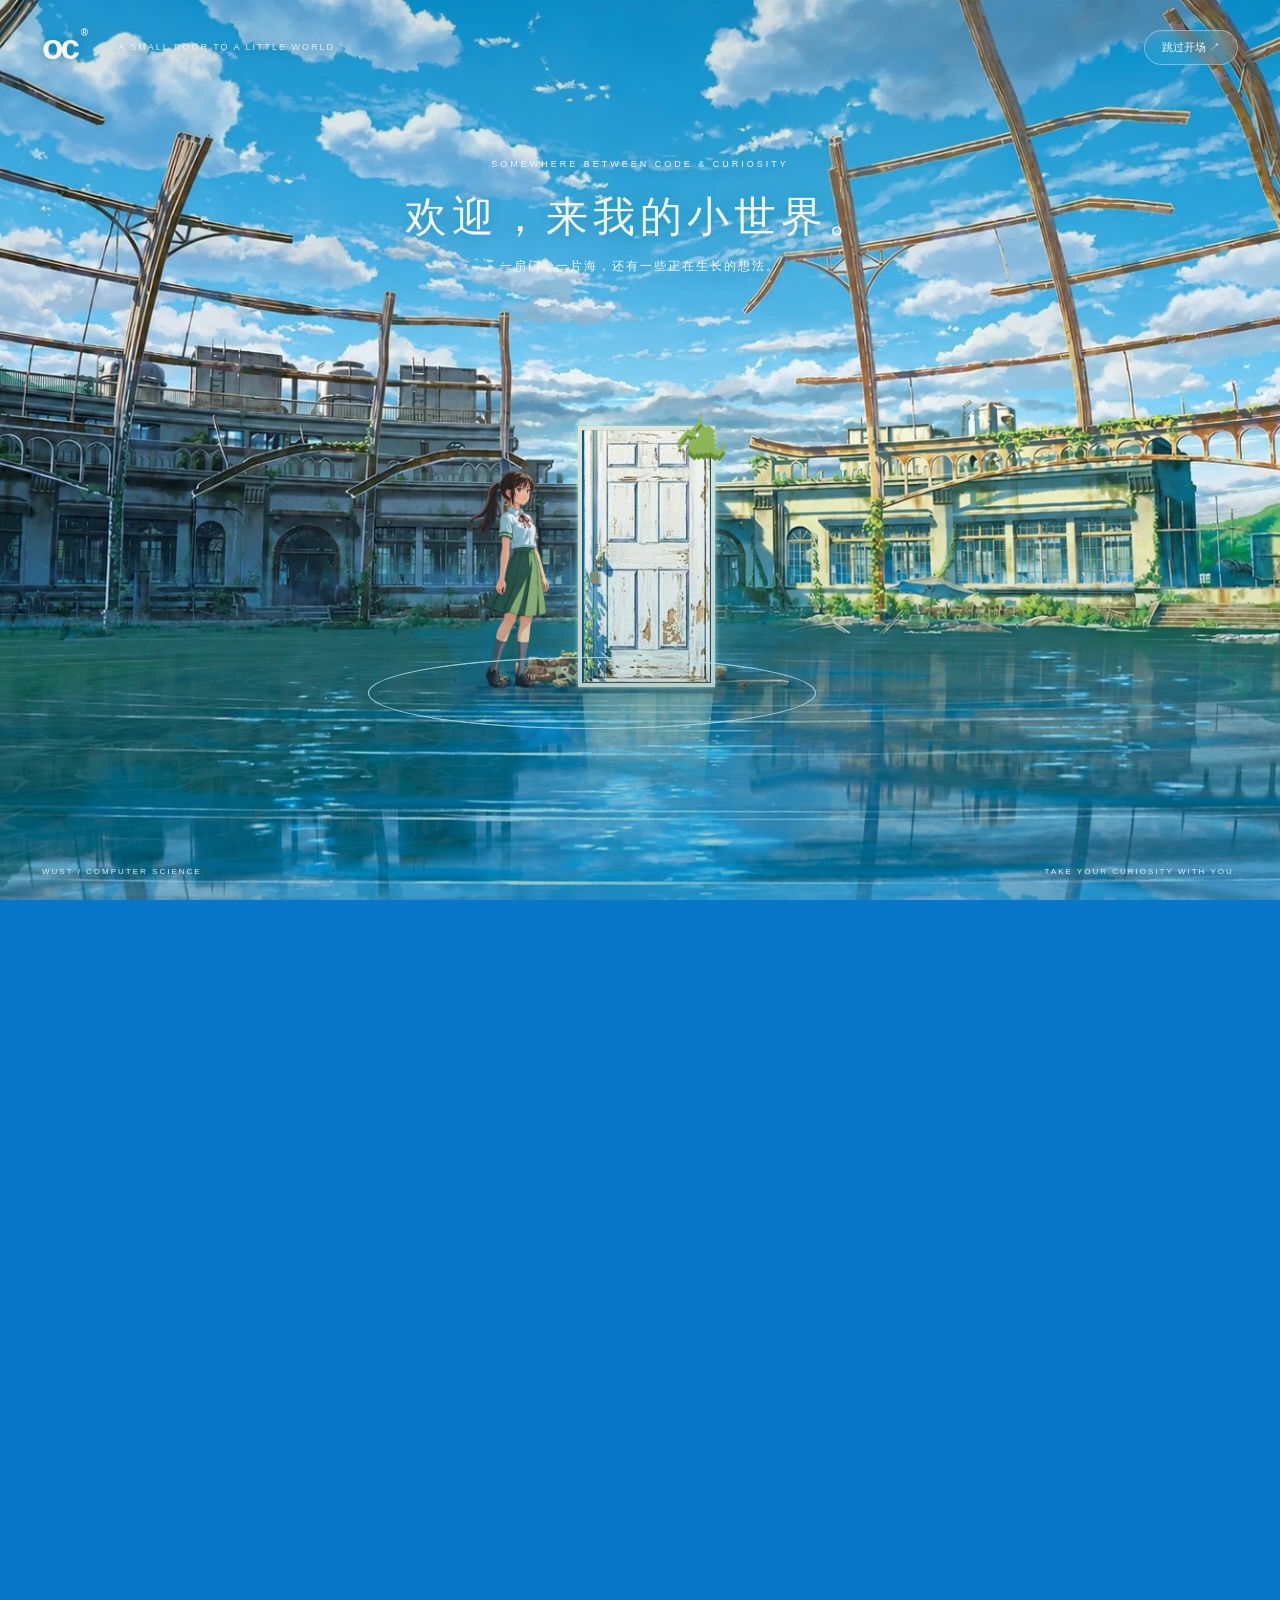
<file: index.html>
<!doctype html>
<html lang="zh-CN">
<head>
  <meta charset="UTF-8">
  <meta name="viewport" content="width=device-width, initial-scale=1">
  <meta http-equiv="refresh" content="0; url=docs/index.html">
  <title>肖光恒 OC · 关于我与我的未来</title>
  <script>location.replace('docs/index.html' + location.search + location.hash);</script>
</head>
<body>
  <p>正在进入肖光恒的个人主页。若未自动跳转，请<a href="docs/index.html">点击进入</a>。</p>
</body>
</html>
</file>
<file: docs/style.css>
:root{--blue:#0876c9;--ink:#eff9ff;--muted:#b4d8f2;--line:rgba(212,239,255,.22);--ease:cubic-bezier(.22,1,.36,1)}
*{box-sizing:border-box}html{scroll-behavior:smooth;scroll-padding-top:40px}body{margin:0;background:var(--blue);color:var(--ink);font-family:'Space Grotesk','Noto Sans SC',sans-serif;-webkit-font-smoothing:antialiased}body.at-gate{overflow:hidden}a{color:inherit;text-decoration:none}button{font:inherit;color:inherit;cursor:pointer}button,a{-webkit-tap-highlight-color:transparent}button:focus-visible,a:focus-visible{outline:2px solid #ffdf91;outline-offset:6px}button{border:0}::selection{background:#ffde9c;color:#075b97}#home{opacity:0;visibility:hidden;transition:opacity 1.1s ease}body.home-ready #home{opacity:1;visibility:visible}.ocean{position:fixed;inset:0 auto 0 0;width:43%;overflow:hidden;background:radial-gradient(ellipse at 20% 25%,#138bd7 0%,#0673c5 48%,#076ec3 100%)}.ocean:after{content:'';position:absolute;inset:0;background:linear-gradient(90deg,transparent 70%,#0876c9);pointer-events:none}#sea{width:100%;height:100%;display:block}.ocean-brand{position:absolute;top:30px;left:48px;z-index:2;font-size:35px;font-weight:600;letter-spacing:-3px}.ocean-brand span,.gate-brand span{font-size:10px;letter-spacing:0;vertical-align:top;margin-left:4px}.ocean-caption{position:absolute;bottom:100px;left:48px;z-index:2;pointer-events:none}.eyebrow{font-size:10px;font-weight:500;letter-spacing:2.3px;line-height:1.7}.ocean-caption p{font-size:clamp(32px,3.2vw,52px);line-height:1.38;letter-spacing:2px;font-weight:500;margin:18px 0 24px}.ocean-coordinate{font-size:9px;letter-spacing:1.5px;opacity:.65}.sea-hint{position:absolute;bottom:32px;left:48px;color:#c7e8fa;font-size:10px;letter-spacing:1px;z-index:2}.hint-dot,.status-dot{display:inline-block;width:5px;height:5px;background:#b3f5de;border-radius:50%;vertical-align:middle;margin-right:9px;box-shadow:0 0 12px #aff1ee}.content{position:relative;margin-left:43%;padding:0 clamp(30px,5vw,84px);background:linear-gradient(120deg,#0876c9,#0877c7 65%,#096fc1)}.topbar{height:100px;display:flex;align-items:center;justify-content:space-between;border-bottom:1px solid var(--line);gap:20px}.topbar nav{display:flex;gap:28px}.topbar nav a{font-size:12px;color:#c0e0f5;transition:color .2s}.topbar nav a:hover,.topbar nav a.active{color:white}.topbar nav a.active:after{content:'';display:block;margin-top:7px;width:14px;height:2px;background:#d3ecff}.text-button{background:none;padding:0;font-size:11px;white-space:nowrap;color:#c0e0f5}.text-button span{margin-left:5px}.text-button:hover{color:#fff}.hero{padding:76px 0 38px;min-height:calc(100svh - 100px);display:flex;flex-direction:column;align-items:flex-start}.hero h1{font-size:clamp(48px,5.7vw,86px);line-height:1.18;letter-spacing:-3px;margin:26px 0 20px;font-weight:600}.hero .name{font-size:1.11em;letter-spacing:-5px}.name-dot{color:#a5e9e3;margin-left:4px}.hero-subtitle{font-size:21px;letter-spacing:1px;margin:0 0 25px}.intro{font-size:13px;line-height:2.15;color:#c1e0f5;margin:0}.tags{display:flex;flex-wrap:wrap;gap:8px;margin:24px 0 30px}.tags span{border:1px solid rgba(227,246,255,.3);border-radius:30px;padding:6px 13px;font-size:10px;letter-spacing:.5px;color:#d0e9f9}.hero-actions{display:flex;align-items:center;gap:24px}.pill-button{display:inline-flex;align-items:center;gap:32px;border-radius:30px;background:#e9f7ff;color:#0965a6;padding:14px 21px;font-size:12px;transition:transform .3s var(--ease),background .3s}.pill-button:hover{background:white;transform:translateY(-3px)}.simple-link{font-size:12px;display:inline-flex;gap:16px;align-items:center;color:#e6f5ff;line-height:1.8}.simple-link:hover span{transform:translate(2px,-2px)}.simple-link span{transition:transform .25s}.scroll-cue{font-size:10px;color:#a9d1ed;letter-spacing:.8px;margin-top:auto;padding-top:45px;display:flex;gap:12px;align-items:center}.scroll-cue span{font-size:18px}.section{padding:64px 0;border-top:1px solid var(--line);scroll-margin-top:20px}.section-heading{display:flex;justify-content:space-between;align-items:center;gap:10px}.tiny{font-size:9px;color:#b2d7f0;letter-spacing:1px}.section h2{font-size:clamp(27px,2.6vw,39px);line-height:1.5;letter-spacing:-.8px;font-weight:500;margin:22px 0 18px}.section-intro{font-size:12px;color:#bddff4;line-height:2}.project{display:block;margin-top:32px;border-radius:10px;overflow:hidden;background:rgba(183,226,255,.07);border:1px solid rgba(210,240,255,.2);transition:transform .4s var(--ease),background .4s}.project:hover{transform:translateY(-4px);background:rgba(183,226,255,.12)}.project-art{height:190px;background:#bfdbde;position:relative;overflow:hidden}.blog-art{background:linear-gradient(130deg,#bddce4,#e3e9d3)}.art-label{position:absolute;left:23px;top:19px;font-size:9px;letter-spacing:2px;color:#366975}.paper{position:absolute;left:22%;top:51px;width:58%;height:175px;border-radius:3px;background:#f6f4e9;color:#27566b;padding:23px 27px;transform:rotate(-6deg);box-shadow:6px 9px 25px #52787840;transition:transform .5s var(--ease)}.project:hover .paper{transform:rotate(-3deg) translateY(-4px)}.paper span{font-size:20px;line-height:1.6}.paper i{display:block;width:83%;height:1px;background:#b8c6c3;margin-top:12px}.paper i:last-child{width:60%}.art-spark{position:absolute;right:13%;top:59px;font-size:59px;color:#39749a;transform:rotate(10deg)}.project-copy{padding:24px}.project-top{display:flex;justify-content:space-between}.project-arrow{font-size:18px}.project h3,.research h3{font-size:19px;font-weight:500;letter-spacing:.3px;margin:12px 0}.project p,.research p{font-size:12px;line-height:2;color:#badcf3;margin:0 0 17px}.project-url{font-size:10px;color:#d6edf9}.research{display:flex;gap:23px;padding:38px 0;border-bottom:1px solid var(--line)}.research-symbol{font-size:50px;line-height:1;color:#b3eadb;padding-top:5px}.research h3{font-size:17px;line-height:1.6;margin-top:7px}.research p{margin-bottom:12px}.github-row{padding:25px 0 0;display:flex;align-items:center;gap:20px}.code-icon{font-size:23px;color:#aee3f8}.github-row div{flex:1}.github-row h3{font-size:14px;font-weight:500;margin:0 0 6px}.github-row p{font-size:11px;color:#b2d7f0;margin:0}.github-row>span:last-child{font-size:18px}.note{padding:25px 0;display:flex;align-items:center;gap:20px;border-bottom:1px solid var(--line);transition:padding .3s var(--ease),background .3s}.note:hover{padding-left:9px;background:#ffffff06}.note-index{font-size:11px;color:#9eceee}.note div{flex:1}.note h3{font-size:14px;font-weight:500;margin:8px 0 0;line-height:1.7}.all-notes{margin-top:25px}.contact h2{font-size:clamp(32px,3.5vw,49px)}.contact p{font-size:12px;color:#bddff4;line-height:1.8}.email{display:block;font-size:clamp(13px,1.45vw,22px);letter-spacing:-.3px;padding:18px 0 20px;overflow-wrap:anywhere}.email span{padding-left:10px}.contact .text-button{font-size:10px}footer{padding:25px 0 30px;border-top:1px solid var(--line);display:flex;align-items:center;gap:15px;flex-wrap:wrap}footer>span{font-size:9px;color:#a9d1ed;flex:1;min-width:150px}.egg{background:none;font-size:19px;color:#c5e9f8;padding:3px}.egg:hover{transform:rotate(35deg)}.reveal{opacity:0;transform:translateY(25px);transition:opacity .9s ease,transform .9s var(--ease)}.reveal.visible{opacity:1;transform:none}
.gate{position:fixed;inset:0;z-index:20;overflow:hidden;background:#28a8d3;transition:opacity 1.1s ease,visibility 1.1s;isolation:isolate}.gate.hidden{opacity:0;visibility:hidden;pointer-events:none}.scene{position:absolute;left:50%;top:50%;width:max(100vw,177.7778svh);height:max(100svh,56.25vw);transform:translate(-50%,-50%);transform-origin:50% 65%;transition:none;will-change:transform}.scene-bg{position:absolute;inset:0;background:url('assets/courtyard.webp') center/100% 100% no-repeat}.gate:after{content:'';position:absolute;inset:0;background:linear-gradient(180deg,#03486530,transparent 45%,#03496c45);pointer-events:none;z-index:3}.gate-top{position:absolute;z-index:5;left:42px;right:42px;top:27px;display:flex;align-items:center;gap:30px;text-shadow:0 2px 10px #104a6580}.gate-brand{font-size:35px;letter-spacing:-3px;font-weight:600}.gate-edition{font-size:9px;letter-spacing:2px;opacity:.85;flex:1}.gate-skip{background:#e9fbff16;border:1px solid #e9fbff66;border-radius:22px;font-size:11px;padding:9px 17px;backdrop-filter:blur(8px)}.gate-copy{position:absolute;z-index:5;left:0;right:0;top:17%;text-align:center;text-shadow:0 3px 20px #16526970;transition:opacity .5s,transform .7s}.gate-copy .eyebrow{font-size:9px;letter-spacing:3px}.gate-copy h2{font-size:clamp(28px,3.3vw,52px);font-weight:500;letter-spacing:5px;margin:16px 0 12px}.gate-copy p{font-size:12px;letter-spacing:2px;margin:0;color:#f1fbff}.gate-bottom{position:absolute;z-index:5;bottom:24px;left:42px;right:42px;display:flex;justify-content:space-between;font-size:8px;letter-spacing:2px;color:#d8f4ff}.portal{position:absolute;left:46.15%;top:47.35%;width:8.55%;height:28.95%;perspective:650px;z-index:2}.door-frame{position:absolute;inset:0;border:clamp(3px,.38vw,8px) solid #e0e6da;box-shadow:inset 0 0 4px #0b4547,0 0 4px #c0e9d8;z-index:1;pointer-events:none}.door-leaf{position:absolute;inset:1.6% 4%;z-index:3;background-image:url('assets/door-reference.webp');background-size:1260% 377%;background-position:50% 66.6%;transform-origin:100% 50%;backface-visibility:hidden;box-shadow:inset 0 0 0 1px #769c9440;transition:filter .35s;will-change:transform}.door-leaf:hover{filter:brightness(1.07)}.door-handle{position:absolute;left:5%;top:56%;width:7%;height:5%;background:#8a947a;border-radius:40%;transform:rotate(-12deg);box-shadow:1px 2px 3px #2f515f66;transition:transform .3s}.door-ivy{position:absolute;right:-9%;top:-5%;font-size:clamp(20px,4vw,66px);color:#90b959;z-index:4;transform:rotate(40deg);text-shadow:3px 4px #698b35;pointer-events:none}.portal-inside{position:absolute;inset:2%;overflow:hidden;background:radial-gradient(ellipse,#8bf6ef,#1683d2 60%,#075aa7);box-shadow:0 0 40px #a7faff55}.portal-inside span{position:absolute;inset:0;display:grid;place-content:center;text-align:center;font-size:clamp(12px,1.4vw,26px);line-height:2;color:#e0ffff;letter-spacing:3px;animation:portal-flow 4s ease-in-out infinite}.portal-inside i{position:absolute;width:50%;height:13%;left:20%;top:70%;background:#ffd49b;border-radius:80% 35%;animation:portal-fish 4s ease-in-out infinite}.door-shadow{position:absolute;left:42%;top:75%;width:17%;height:3%;background:#00374190;border-radius:50%;filter:blur(7px);transform:rotate(-5deg);transition:transform 2s,opacity 2s}.door-reflection{position:absolute;left:46.4%;top:77%;width:8.2%;height:21%;background:linear-gradient(#d9f7df70,#b7e9e318,transparent);clip-path:polygon(0 0,100% 0,85% 100%,10% 100%);filter:blur(3px);animation:reflection 6s ease-in-out infinite}.character{position:absolute;left:38.4%;top:50.5%;width:7.5%;height:26.7%;z-index:5;transform:translateY(0);transform-origin:50% 98%;will-change:transform,left;animation:breathe 5s ease-in-out infinite}.character-shadow{position:absolute;left:38.9%;top:76%;width:6%;height:1.4%;border-radius:50%;background:#063f5a80;filter:blur(5px);z-index:1}.water-shimmer{position:absolute;inset:73% 0 0;z-index:1;background:repeating-linear-gradient(175deg,transparent 0 18px,#bcefff12 20px,transparent 22px 43px);mix-blend-mode:screen;opacity:.65;animation:water 9s linear infinite;pointer-events:none;mask-image:linear-gradient(transparent,black 35%)}.sun-glow{position:absolute;inset:0;background:radial-gradient(ellipse at 65% 20%,#ffffd51a,transparent 55%);animation:light 9s ease-in-out infinite;pointer-events:none}.ripples{position:absolute;left:33%;top:73%;width:28%;height:8%;z-index:6;pointer-events:none}.ripples i{position:absolute;inset:0;border:1px solid #d5fbff7a;border-radius:50%;animation:ripple 5s linear infinite}.ripples i:nth-child(2){animation-delay:-1.7s}.ripples i:nth-child(3){animation-delay:-3.4s}.gate.opening .gate-copy{opacity:0;transform:translateY(-12px)}.gate.opening .character{animation:none}.gate.door-opening .door-leaf{transform:rotateY(105deg);filter:brightness(.7)}.gate.door-opening .door-handle{transform:rotate(22deg)}.gate.door-opening .door-shadow{transform:translateX(25%) rotate(20deg);opacity:.5}.gate.door-opening .door-reflection{opacity:.25;transition:opacity 1.8s}.gate.journey .scene{filter:none}.gate.journey .gate-top,.gate.journey .gate-bottom{opacity:0;pointer-events:none}.toast.show{opacity:1;transform:translate(-50%,0)}.noscript{position:relative;padding:20px;color:white}
@keyframes breathe{0%,100%{transform:rotate(-.2deg)}50%{transform:rotate(.2deg) translateY(-1px)}}@keyframes ripple{0%{transform:scale(.3);opacity:0}20%{opacity:.55}100%{transform:scale(1.1);opacity:0}}@keyframes water{to{background-position:90px 25px}}@keyframes light{50%{opacity:.5}}@keyframes reflection{50%{transform:skewX(3deg);opacity:.6}}@keyframes portal-flow{50%{transform:translateY(-8px);opacity:.6}}@keyframes portal-fish{50%{transform:translate(30px,-25px) rotate(-12deg)}}
@media(min-width:1800px){.content{padding-left:100px;padding-right:100px}.hero{padding-top:110px}.intro{font-size:16px}.hero-subtitle{font-size:25px}.section-intro,.project p,.research p{font-size:14px}}
@media(max-width:1050px){.topbar nav{gap:17px}.topbar{gap:10px}.content{padding:0 30px}.hero h1{font-size:60px}.ocean-brand,.ocean-caption,.sea-hint{left:28px}.ocean-caption p{font-size:32px}.ocean-coordinate{font-size:7px}.gate-copy{top:19%}}
@media(max-width:700px){.ocean{position:relative;width:100%;height:48svh;min-height:300px;max-height:430px}.ocean:after{background:linear-gradient(0deg,#0876c9,transparent 30%)}.ocean-brand{left:25px;top:17px;font-size:30px}.ocean-caption{left:25px;bottom:52px}.ocean-caption p{font-size:30px;margin:10px 0}.ocean-caption .eyebrow{font-size:8px}.sea-hint{bottom:20px;left:25px;font-size:9px}.ocean-coordinate{font-size:7px}.content{margin-left:0;padding:0 25px}.topbar{height:76px}.topbar nav{gap:24px}.topbar nav a{font-size:11px}.topbar .text-button{font-size:10px}.hero{min-height:auto;padding:48px 0}.hero h1{font-size:62px;margin:22px 0 15px}.hero-subtitle{font-size:19px}.intro{font-size:12px}.tags{margin:20px 0 26px}.scroll-cue{padding-top:37px}.section{padding:45px 0}.section h2{font-size:28px}.section-heading .tiny{font-size:8px}.project-art{height:175px}.project-copy{padding:22px}.research{gap:16px}.research-symbol{font-size:37px}.research h3{font-size:16px}.note{gap:14px}.note h3{font-size:13px}.contact h2{font-size:36px}.email{font-size:16px}.gate-top{left:22px;right:22px;top:20px}.gate-edition{display:none}.gate-top .gate-brand{flex:1}.gate-copy{top:18%;padding:0 20px}.gate-copy h2{font-size:26px;letter-spacing:2px}.gate-copy .eyebrow{font-size:7px;letter-spacing:1.5px}.gate-copy p{font-size:10px;letter-spacing:.7px;line-height:1.8}.gate-bottom{left:22px;right:22px;font-size:6px;letter-spacing:.8px}.portal{perspective:550px}.toast{font-size:11px;width:max-content;max-width:90vw}footer .text-button{font-size:9px}}
@media(prefers-reduced-motion:reduce){html{scroll-behavior:auto}*,*:before,*:after{animation:none!important;transition-duration:.01ms!important}.reveal{transform:none}.gate.journey .scene{transform:translate(-50%,-50%)}.character{transform:none}}

.character{cursor:pointer}.character-pose{position:absolute;inset:0;background-image:url('assets/character.webp');background-size:600% 200%;background-position:0% 0%;transform:scaleX(-1);pointer-events:none;will-change:opacity}.pose-b{opacity:0}.gate.opening .door-leaf,.gate.opening .door-shadow,.gate.opening .door-reflection,.gate.opening .door-handle{transition:none}.gate.opening .character{pointer-events:none}.gate.hidden{transition:opacity 1.3s ease-in-out,visibility 1.3s}.gate.opening .gate-copy{transition:opacity .8s ease,transform 1s var(--ease)}
</file>
<file: docs/content.css>
/* 正文与响应式布局；入口动画仍由 style.css 管理。 */
.topbar {
  height: auto;
  min-height: 100px;
  padding-block: 22px;
  flex-wrap: wrap;
}
 
.topbar nav {
  flex-wrap: wrap;
  gap: 12px 22px;
}

.topbar nav a {
  position: relative;
  padding-block: 10px;
  font-size: 13px;
  white-space: nowrap;
}

.topbar nav a.active::after {
  position: absolute;
  bottom: 0;
  margin: 0;
}

.hero h1 {
  font-size: clamp(42px, 4.7vw, 74px);
  letter-spacing: -2px;
}

.hero .name {
  font-size: 1em;
  letter-spacing: -2px;
}

.hero-subtitle {
  font-size: clamp(17px, 1.5vw, 22px);
  line-height: 1.9;
}

.intro, .section-intro, .project p, .contact p {
  font-size: 15px;
  line-height: 2;
  color: #d5ebfa;
}

.tags span { font-size: 12px; }
.profile-facts { margin: 30px 0 0; }

.profile-facts > div {
  padding: 23px 0;
  border-top: 1px solid var(--line);
}

.profile-facts dt, .stage-label {
  color: #a9e8dc;
  font-size: 12px;
  letter-spacing: 1px;
}

.profile-facts dd {
  margin: 10px 0 0;
  font-size: 18px;
  font-weight: 500;
  line-height: 1.7;
}

.profile-facts p, .direction-panel p, .roadmap p,
.club-goals p, .work-card p {
  margin: 0;
  color: #d5ebfa;
  font-size: 15px;
  line-height: 1.95;
}

.profile-facts dd p { margin-top: 10px; }

.direction-tabs {
  display: flex;
  flex-wrap: wrap;
  gap: 8px;
  margin: 30px 0 14px;
}

.direction-tab {
  display: inline-flex;
  align-items: center;
  justify-content: center;
  flex-wrap: wrap;
  gap: 6px;
  padding: 11px 16px;
  border: 1px solid var(--line);
  border-radius: 24px;
  background: transparent;
  color: #d5ebfa;
  font-size: 14px;
  line-height: 1.6;
  transition: background .2s, color .2s;
}

.direction-tab span { font-size: 10px; opacity: .8; }

.direction-tab[aria-selected="true"] {
  background: #e9f7ff;
  border-color: #e9f7ff;
  color: #07588d;
}

.direction-panel {
  padding: 27px;
  border: 1px solid var(--line);
  border-radius: 12px;
  background: #c6ecff0c;
}

.direction-panel[hidden] { display: none; }

.direction-panel h3 {
  margin: 12px 0 15px;
  font-size: 21px;
  font-weight: 500;
  line-height: 1.7;
}

.direction-panel .direction-goal {
  margin-top: 20px;
  padding-top: 17px;
  border-top: 1px solid var(--line);
  font-size: 14px;
}

.direction-goal strong {
  display: block;
  margin-bottom: 6px;
  color: #a9e8dc;
  font-weight: 500;
}

.roadmap-heading {
  display: flex;
  flex-wrap: wrap;
  justify-content: space-between;
  align-items: center;
  gap: 10px;
  margin: 42px 0 25px;
}

.roadmap-heading h3 { margin: 0; font-size: 20px; font-weight: 500; }
.roadmap { padding: 0; margin: 0 0 0 7px; list-style: none; }

.roadmap li {
  position: relative;
  padding: 0 0 32px 26px;
  border-left: 1px solid #c2ebfa55;
}

.roadmap li:last-child { padding-bottom: 0; border-color: transparent; }

.roadmap li::before {
  content: "";
  position: absolute;
  top: 4px;
  left: -5px;
  width: 9px;
  height: 9px;
  border: 2px solid #a9e8dc;
  border-radius: 50%;
  background: var(--blue);
}

.roadmap li:first-child::before { background: #a9e8dc; box-shadow: 0 0 16px #a9e8dc55; }
.roadmap h4 { margin: 10px 0 8px; font-size: 18px; font-weight: 500; line-height: 1.7; }
.club-goals { padding: 0; margin: 30px 0 0; list-style: none; }

.club-goals li {
  display: flex;
  align-items: flex-start;
  gap: 20px;
  padding: 27px 0;
  border-top: 1px solid var(--line);
}

.goal-number { padding-top: 4px; color: #a9e8dc; font-size: 14px; }
.club-goals h3 { margin: 0 0 10px; font-size: 20px; font-weight: 500; line-height: 1.6; }

.goal-outcome {
  display: block;
  margin-top: 15px;
  color: #b4f2e6;
  font-size: 12px;
  line-height: 1.9;
}

.work-grid {
  display: grid;
  grid-template-columns: repeat(2, minmax(0, 1fr));
  gap: 14px;
  margin-top: 30px;
}

.work-card {
  display: flex;
  flex-direction: column;
  align-items: flex-start;
  min-width: 0;
  padding: 24px 21px;
  border: 1px solid var(--line);
  border-radius: 12px;
  background: #c6ecff0a;
}

.work-symbol { min-height: 50px; margin-bottom: 18px; font-size: 37px; line-height: 1; color: #ade7dd; }
.work-card h3 { margin: 13px 0 12px; font-size: 19px; line-height: 1.7; font-weight: 500; }
.work-card p { font-size: 14px; }
.work-tag { margin-top: auto; padding-top: 22px; color: #ade7dd; font-size: 11px; line-height: 1.8; }
.github-row h3, .note h3 { font-size: 16px; }
.github-row p { font-size: 12px; overflow-wrap: anywhere; }
.note div { min-width: 0; }
.email { font-size: clamp(15px, 1.5vw, 23px); }

/* 复制和彩蛋的提示独立于入口，始终显示在视口底部。 */
.toast {
  position: fixed;
  z-index: 40;
  bottom: 28px;
  left: 50%;
  width: max-content;
  max-width: 90vw;
  padding: 14px 22px;
  border-radius: 30px;
  background: #eaf8ff;
  color: #126599;
  font-size: 13px;
  line-height: 1.8;
  box-shadow: 0 10px 35px #024f9b55;
  text-align: center;
  pointer-events: none;
  opacity: 0;
  transform: translate(-50%, 20px);
  transition: opacity .3s, transform .3s;
}

.toast.show { opacity: 1; transform: translate(-50%, 0); }

@media (min-width: 701px) and (max-width: 1100px) {
  .work-grid { grid-template-columns: 1fr; }
}

@media (max-width: 700px) {
  .topbar { min-height: 90px; gap: 7px 15px; padding-block: 15px; }
  .topbar nav { gap: 5px 16px; }
  .topbar nav a { font-size: 12px; }
  .hero h1 { font-size: clamp(39px, 8.6vw, 58px); }
  .hero-subtitle { font-size: 17px; }
  .direction-panel { padding: 23px 20px; }
  .direction-tab { padding: 9px 13px; font-size: 13px; }
  .club-goals li { gap: 15px; }
}

@media (max-width: 480px) {
  .work-grid { grid-template-columns: 1fr; }
  .hero-actions { flex-wrap: wrap; gap: 16px; }
  .section-heading { align-items: flex-start; flex-direction: column; gap: 6px; }
}
</file>
